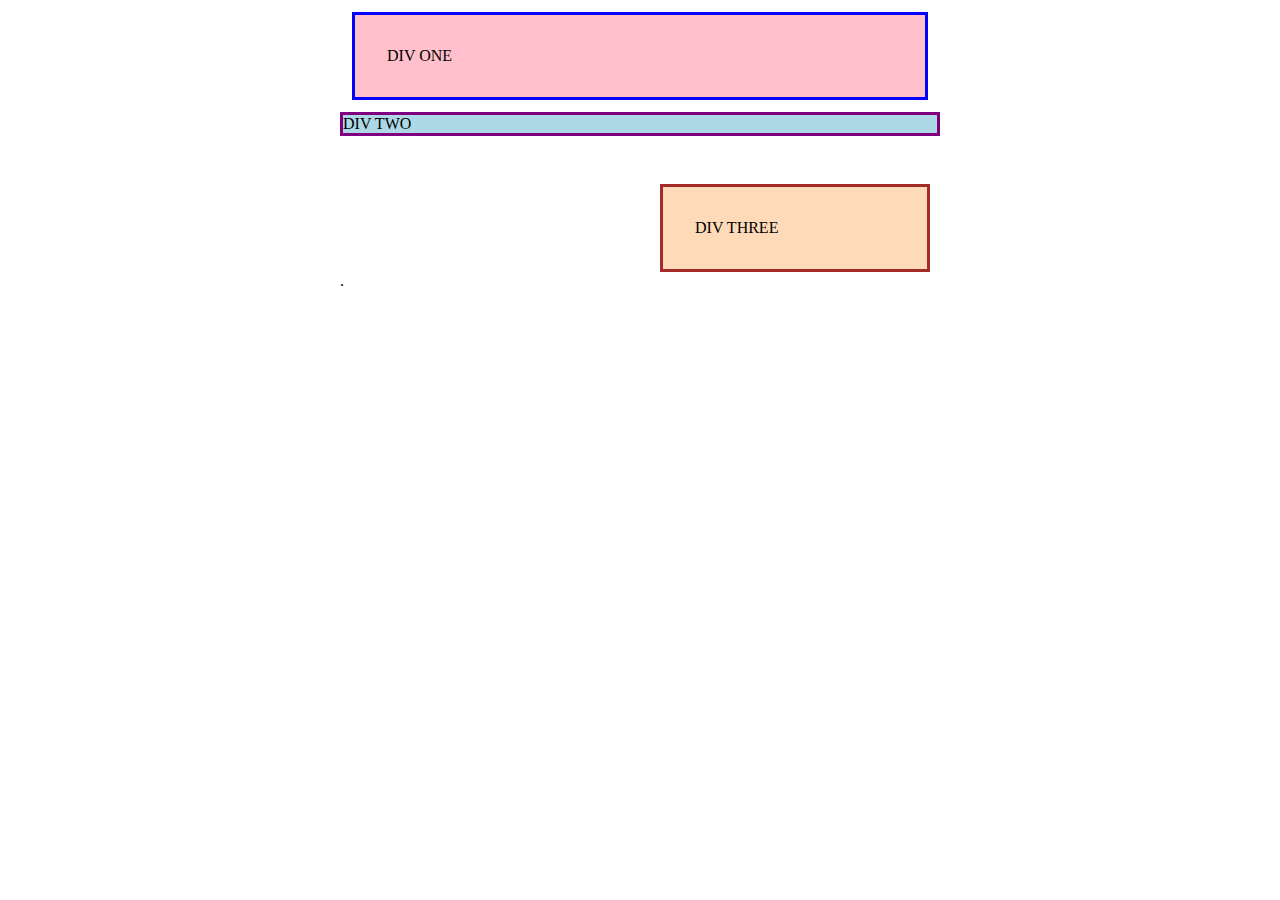
<file: foundations/block-and-inline/01-margin-and-padding-1/index.html>
<!DOCTYPE html>
<html lang="en">
  <head>
    <meta charset="UTF-8">
    <meta http-equiv="X-UA-Compatible" content="IE=edge">
    <meta name="viewport" content="width=device-width, initial-scale=1.0">
    <title>Margin and Padding exercise</title>
    <link rel="stylesheet" href="style.css">
  </head>
  <body>
    <div class="one">
      DIV ONE
    </div>
    <div class="two">
      DIV TWO
    </div>
    <div class="three">
      DIV THREE
    </div>
  </body>
</html>.
</file>
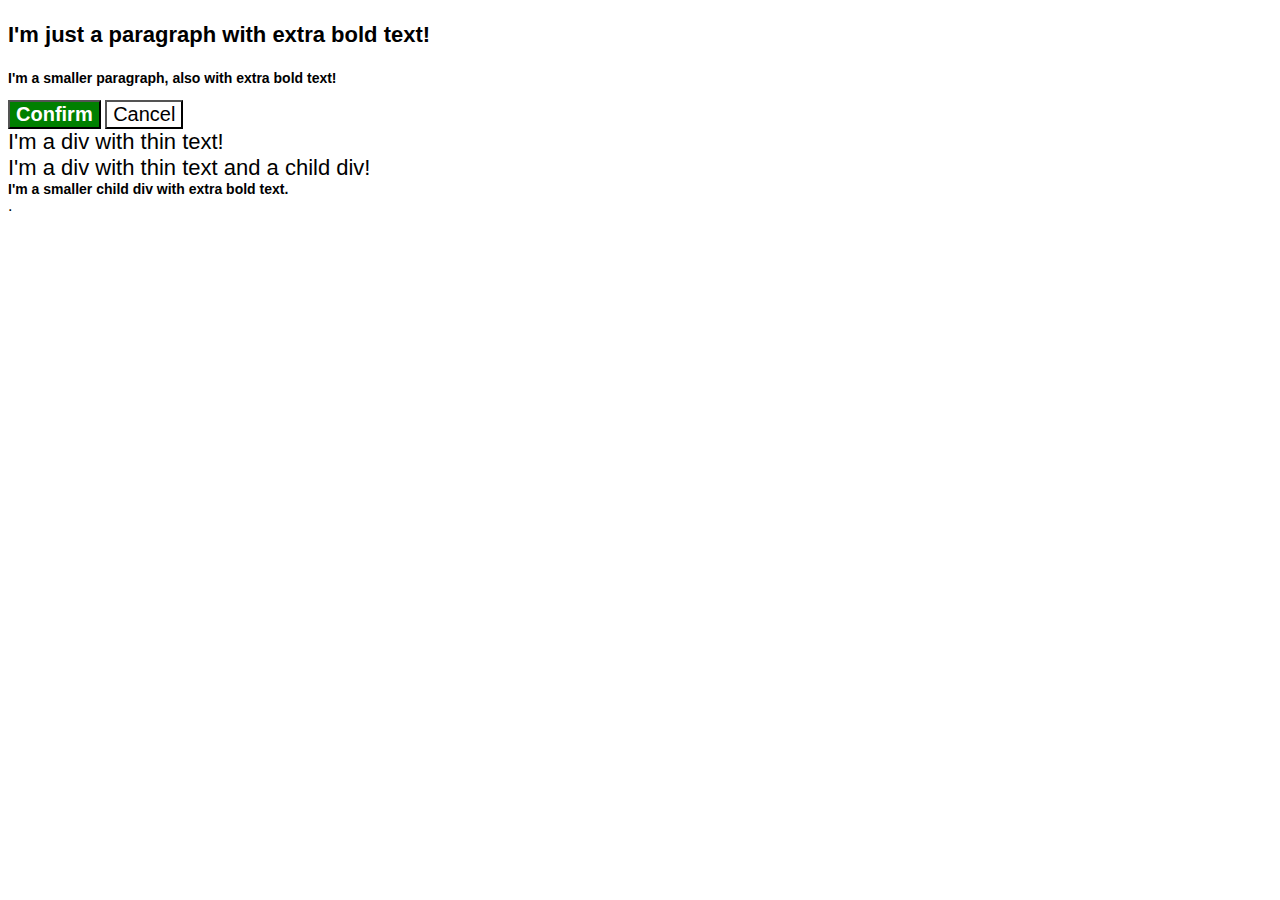
<file: foundations/cascade/01-cascade-fix/index.html>
<!DOCTYPE html>
<html lang="en">
  <head>
    <meta charset="UTF-8">
    <meta http-equiv="X-UA-Compatible" content="IE=edge">
    <meta name="viewport" content="width=device-width, initial-scale=1.0">
    <title>Fix the Cascade</title>
    <link rel="stylesheet" href="style.css">
  </head>
  <body>
    <p class="para">I'm just a paragraph with extra bold text!</p>
    <p class="para small-para">I'm a smaller paragraph, also with extra bold text!</p>

    <button id="confirm-button" class="button confirm">Confirm</button>
    <button id="cancel-button" class="button cancel">Cancel</button>

    <div class="text">I'm a div with thin text!</div>
    <div class="text">I'm a div with thin text and a child div!
      <div class="text child">I'm a smaller child div with extra bold text.</div>
    </div>
  </body>.
</html>
</file>
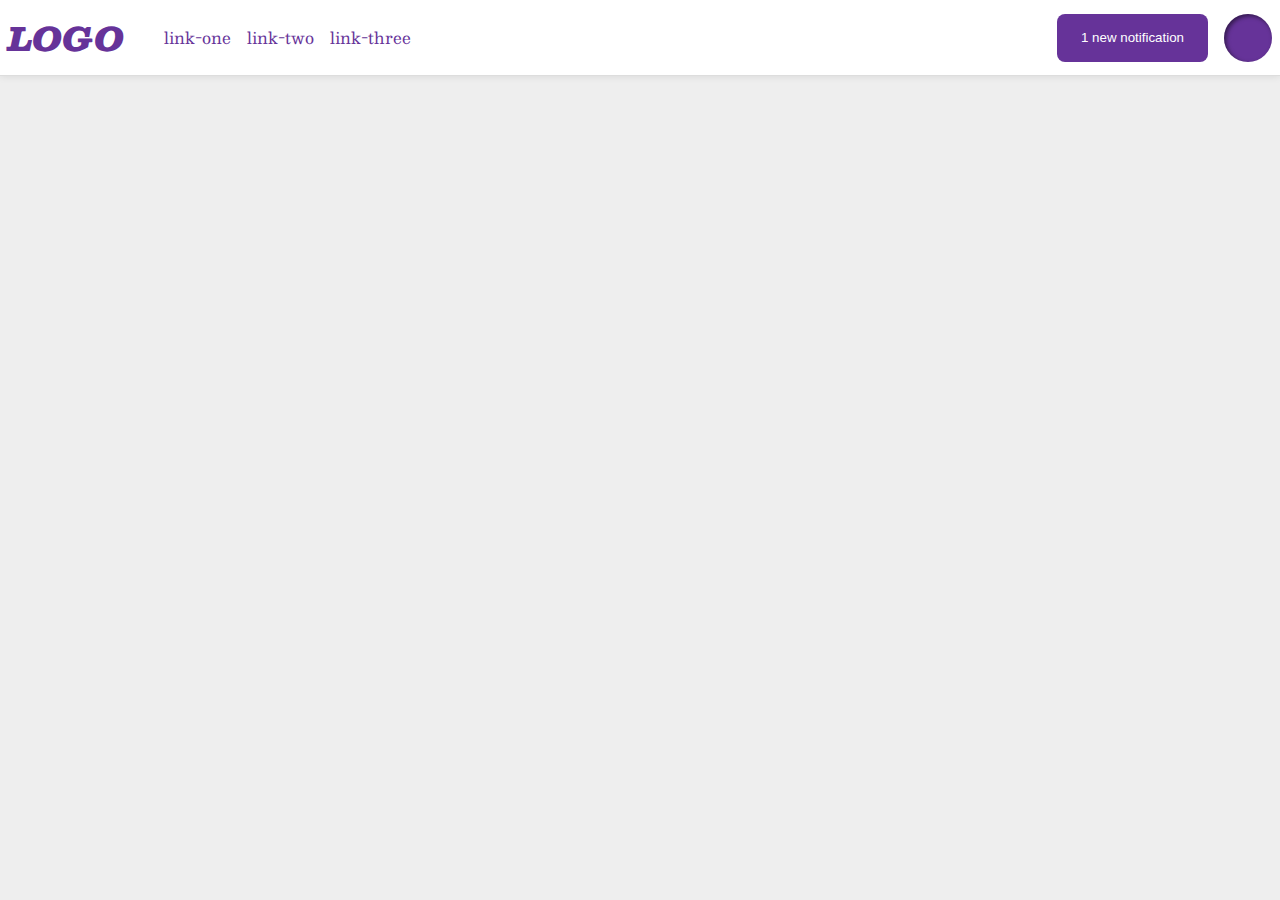
<file: foundations/flex/03-flex-header-2/index.html>
<!DOCTYPE html>
<html lang="en">
  <head>
    <meta charset="UTF-8">
    <meta http-equiv="X-UA-Compatible" content="IE=edge">
    <meta name="viewport" content="width=device-width, initial-scale=1.0">
    <title>Flex Header 2</title>
    <link rel="stylesheet" href="style.css">
  </head>
  <body>
    
    <div class="header">
      <div class="logo">
        LOGO
      </div>
      <ul class="links">
        <li><a href="https://google.com">link-one</a></li>
        <li><a href="https://google.com">link-two</a></li>
        <li><a href="https://google.com">link-three</a></li>
      </ul>
      
      
      <div class="to-right">
        <button class="notifications">
          1 new notification
        </button>
        <div class="profile-image"></div>


      </div>
    </div>
  </body>
</html>
</file>
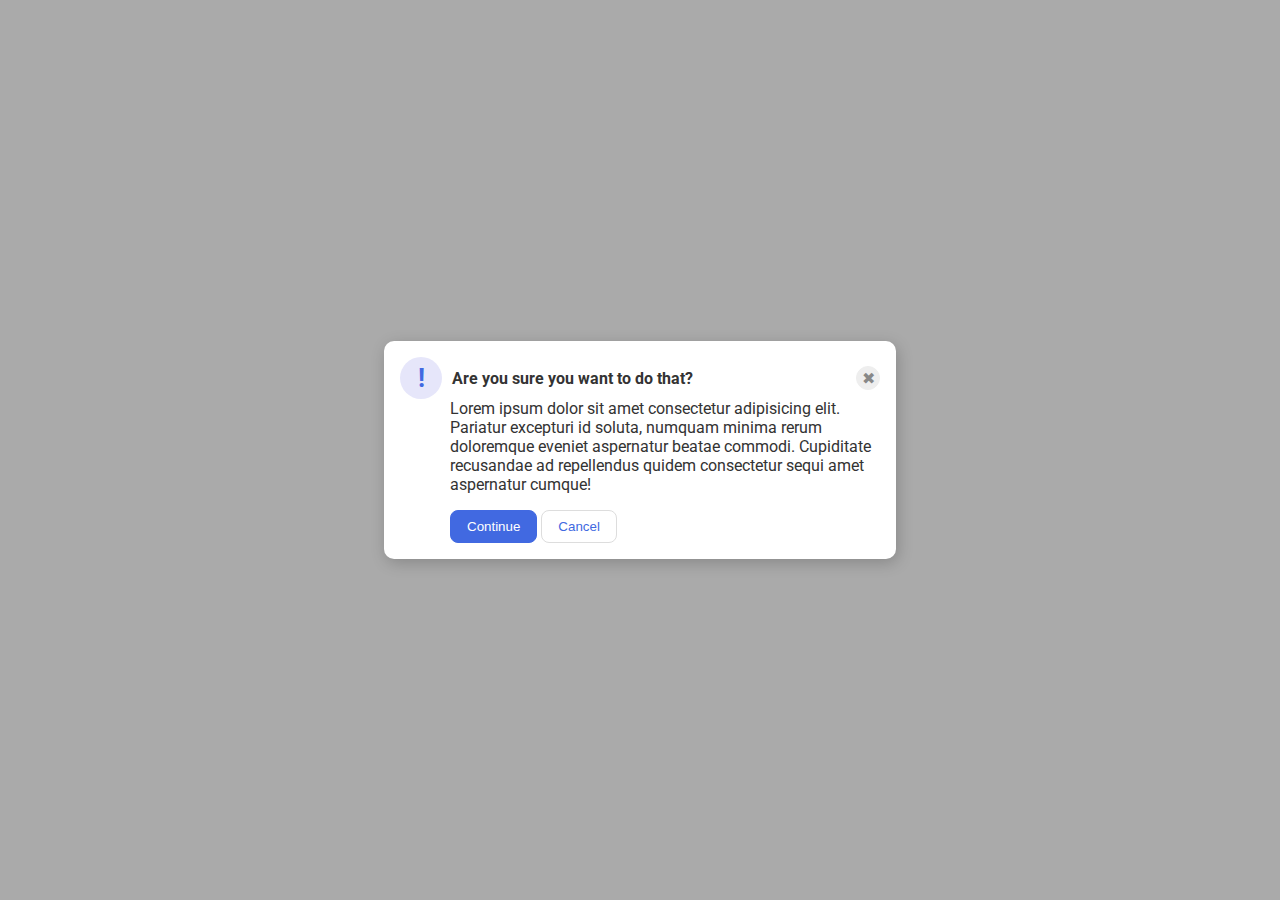
<file: foundations/flex/05-flex-modal/index.html>
<!DOCTYPE html>
<html lang="en">
  <head>
    <meta charset="UTF-8">
    <meta http-equiv="X-UA-Compatible" content="IE=edge">
    <meta name="viewport" content="width=device-width, initial-scale=1.0">
    <link rel="stylesheet" href="style.css">
    <title>Modal</title>
  </head>
  <body>
    <div class="modal">
      <div class="icons">
        <div class="icon-container">
          <div class="icon">!</div>
        </div>

        <div class="header">Are you sure you want to do that?</div>

        <div class="close"><button class="close-button">✖</button></div>
      </div>


      <div class="texts">
        
        <div class="text">Lorem ipsum dolor sit amet consectetur adipisicing elit. Pariatur excepturi id soluta, numquam minima rerum doloremque eveniet aspernatur beatae commodi. Cupiditate recusandae ad repellendus quidem consectetur sequi amet aspernatur cumque!</div>
        <div class="buttons">
          <button class="continue">Continue</button>
          <button class="cancel">Cancel</button>
        </div>
      </div>
    </div>
  </body>
</html>
</file>
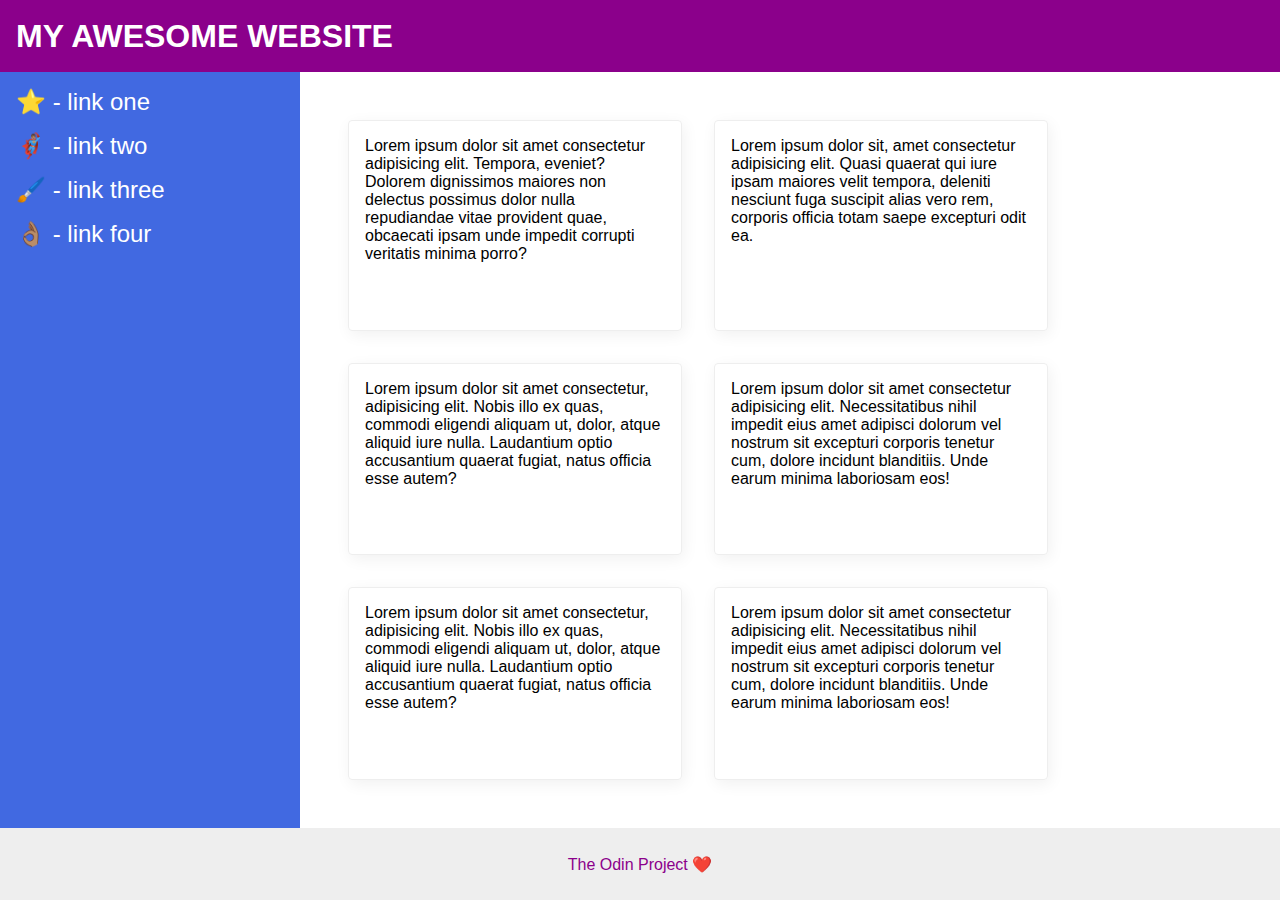
<file: foundations/flex/07-flex-layout-2/index.html>
<!DOCTYPE html>
<html lang="en">
  <head>
    <meta charset="UTF-8">
    <meta http-equiv="X-UA-Compatible" content="IE=edge">
    <meta name="viewport" content="width=device-width, initial-scale=1.0">
    <title>The Holy Grail</title>
    <link rel="stylesheet" href="style.css">
  </head>
  <body>
    <div class="header">
      MY AWESOME WEBSITE
    </div>
    
    
      <div class="content">
        <div class="sidebar">
          <ul>
            <li><a href="#">⭐ - link one</a></li>
            <li><a href="#">🦸🏽‍♂️ - link two</a></li>
            <li><a href="#">🖌️ - link three</a></li>
            <li><a href="#">👌🏽 - link four</a></li>
          </ul>
        </div>
        
        <div class="cards">
          <div class="card">Lorem ipsum dolor sit amet consectetur adipisicing elit. Tempora, eveniet? Dolorem dignissimos maiores non delectus possimus dolor nulla repudiandae vitae provident quae, obcaecati ipsam unde impedit corrupti veritatis minima porro?</div>
          <div class="card">Lorem ipsum dolor sit, amet consectetur adipisicing elit. Quasi quaerat qui iure ipsam maiores velit tempora, deleniti nesciunt fuga suscipit alias vero rem, corporis officia totam saepe excepturi odit ea.</div>
          <div class="card">Lorem ipsum dolor sit amet consectetur, adipisicing elit. Nobis illo ex quas, commodi eligendi aliquam ut, dolor, atque aliquid iure nulla. Laudantium optio accusantium quaerat fugiat, natus officia esse autem?</div>
          <div class="card">Lorem ipsum dolor sit amet consectetur adipisicing elit. Necessitatibus nihil impedit eius amet adipisci dolorum vel nostrum sit excepturi corporis tenetur cum, dolore incidunt blanditiis. Unde earum minima laboriosam eos!</div>
          <div class="card">Lorem ipsum dolor sit amet consectetur, adipisicing elit. Nobis illo ex quas, commodi eligendi aliquam ut, dolor, atque aliquid iure nulla. Laudantium optio accusantium quaerat fugiat, natus officia esse autem?</div>
          <div class="card">Lorem ipsum dolor sit amet consectetur adipisicing elit. Necessitatibus nihil impedit eius amet adipisci dolorum vel nostrum sit excepturi corporis tenetur cum, dolore incidunt blanditiis. Unde earum minima laboriosam eos!</div>
        </div>
      </div>
    
    
    <div class="footer">
      The Odin Project ❤️
    </div>
  </body>
</html>
</file>
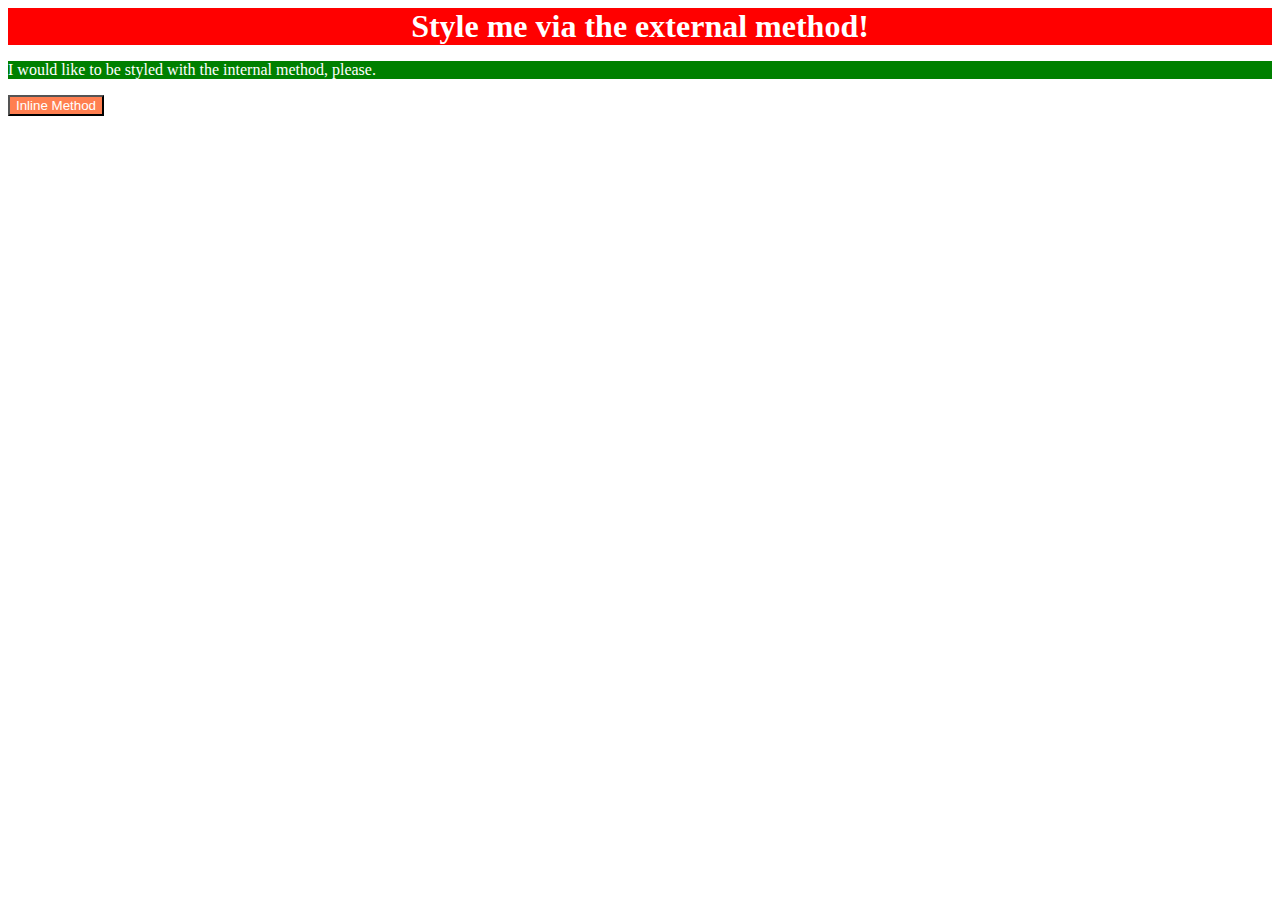
<file: foundations/intro-to-css/01-css-methods/index.html>
<!DOCTYPE html>
<html lang="en">
  <head>
    <meta charset="UTF-8">
    <meta http-equiv="X-UA-Compatible" content="IE=edge">
    <meta name="viewport" content="width=device-width, initial-scale=1.0">
    <title>Methods for Adding CSS</title>
    <link rel="stylesheet" href="style.css">
    <style>
      p{
        background-color: green;
        color: white;
      }
    </style>
  </head>
  <body>
    <div>Style me via the external method!</div>
    <p>I would like to be styled with the internal method, please.</p>
    <button style="background-color: coral; color: white;">Inline Method</button>
  </body>
</html>
</file>
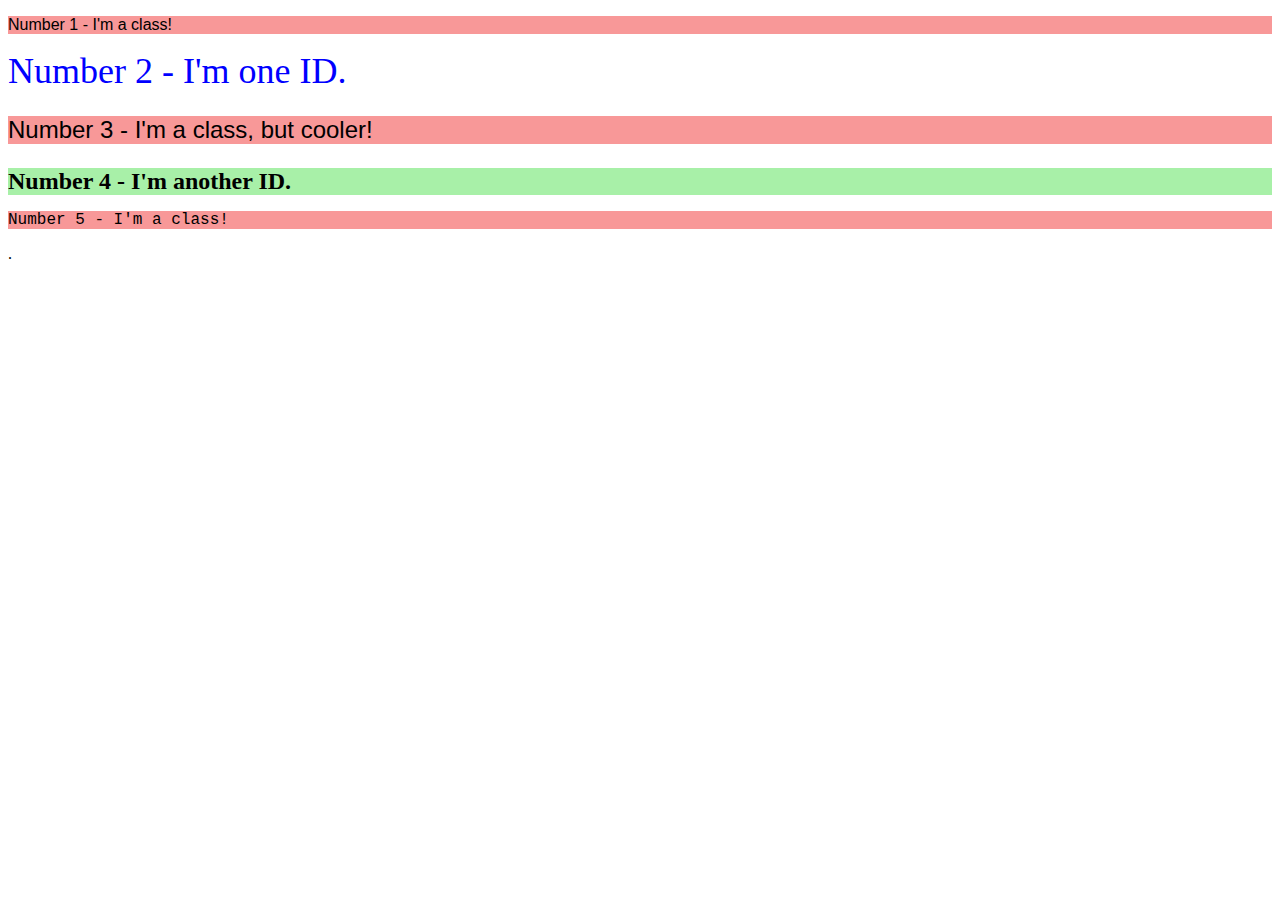
<file: foundations/intro-to-css/02-class-id-selectors/index.html>
<!DOCTYPE html>
<html lang="en">
  <head>
    <meta charset="UTF-8">
    <meta http-equiv="X-UA-Compatible" content="IE=edge">
    <meta name="viewport" content="width=device-width, initial-scale=1.0">
    <title>Class and ID Selectors</title>
    <link rel="stylesheet" href="style.css">
  </head>
  <body>
    <p class="num one">Number 1 - I'm a class!</p>
    <div class="two">Number 2 - I'm one ID.</div>
    <p class="num three">Number 3 - I'm a class, but cooler!</p>
    <div id="four">Number 4 - I'm another ID.</div>
    <p class="num five">Number 5 - I'm a class!</p>
  </body>.
</html>
</file>
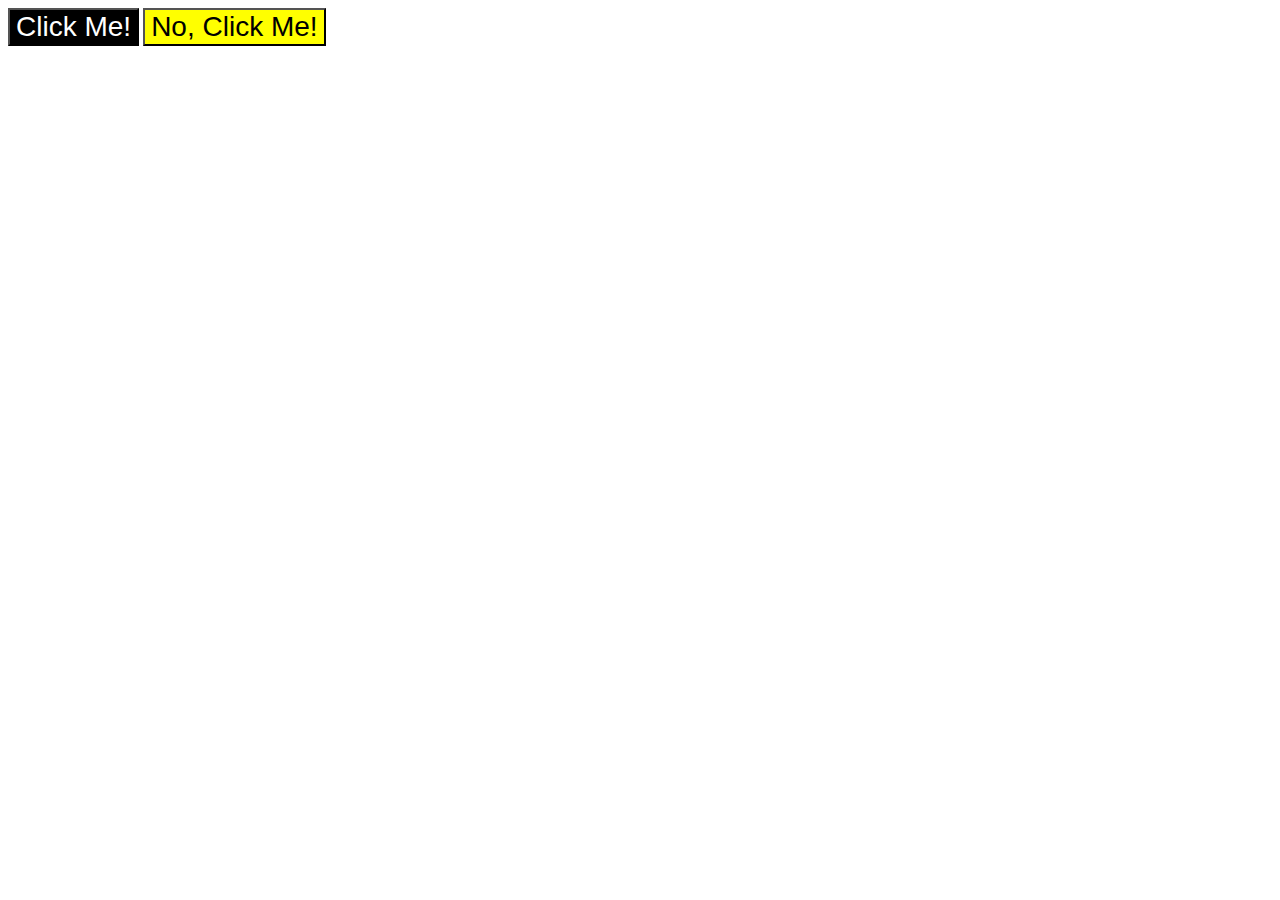
<file: foundations/intro-to-css/03-grouping-selectors/index.html>
<!DOCTYPE html>
<html lang="en">
  <head>
    <meta charset="UTF-8">
    <meta http-equiv="X-UA-Compatible" content="IE=edge">
    <meta name="viewport" content="width=device-width, initial-scale=1.0">
    <title>Grouping Selectors</title>
    <link rel="stylesheet" href="style.css">
  </head>
  <body>
    <button class="black">Click Me!</button>
    <button class="yellow">No, Click Me!</button>
  </body>
</html>
</file>
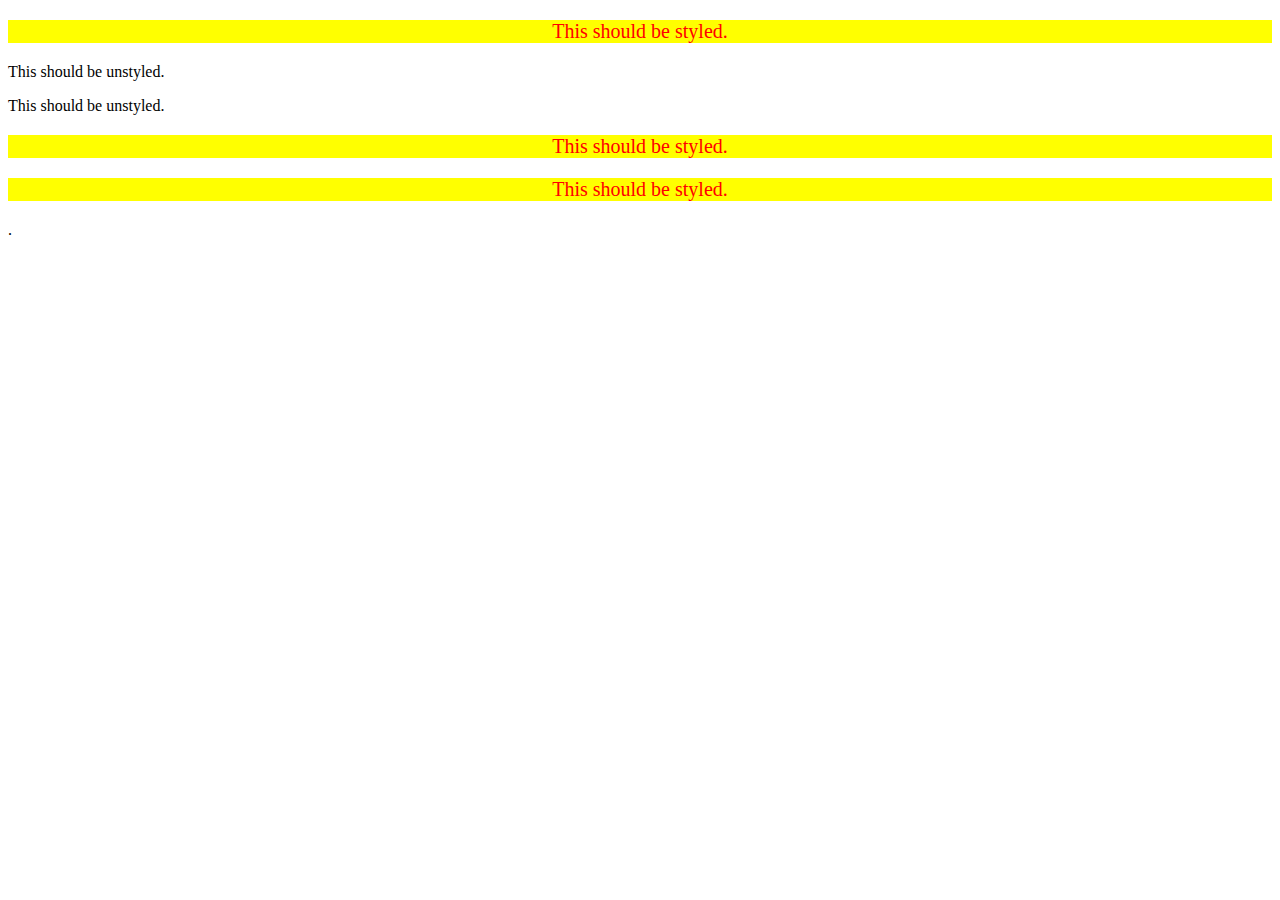
<file: foundations/intro-to-css/05-descendant-combinator/index.html>
<!DOCTYPE html>
<html lang="en">
  <head>
    <meta charset="UTF-8">
    <meta http-equiv="X-UA-Compatible" content="IE=edge">
    <meta name="viewport" content="width=device-width, initial-scale=1.0">
    <title>Descendant Combinator</title>
    <link rel="stylesheet" href="style.css">
  </head>
  <body>
    <div class="container">
      <p class="text">This should be styled.</p>
    </div>
    <p class="text">This should be unstyled.</p>
    <p class="text">This should be unstyled.</p>
    <div class="container">
      <p class="text">This should be styled.</p>
      <p class="text">This should be styled.</p>
    </div>
  </body>
</html>.
</file>
<file: foundations/block-and-inline/01-margin-and-padding-1/style.css>
body {
  max-width: 600px;
  margin: 0 auto;
}

.one {
  background: pink;
  border: 3px solid blue;
  /* CHANGE ME .*/
  padding: 32px;
  margin: 12px;
}

.two {
  background: lightblue;
  border: 3px solid purple;
  /* CHANGE ME */
  margin-bottom: 48px;
}

.three {
  background: peachpuff;
  border: 3px solid brown;
  width: 200px;
  /* CHANGE ME */
  padding: 32px;
  margin-left: 320px;
}
</file>
<file: foundations/cascade/01-cascade-fix/style.css>
body {
  font-family: Arial, Helvetica, sans-serif;
}

.para,
.small-para {
  color: hsl(0, 0%, 0%);
  font-weight: 800;
}


.para {
  font-size: 22px;
}


.small-para {
  font-size: 14px;
  font-weight: 800;
}



.button {
  background-color: rgb(255, 255, 255);
  color: rgb(0, 0, 0);
  font-size: 20px;
}

.confirm {
  background: green;
  color: white;
  font-weight: bold;
} 

.text .child {
  color: rgb(0, 0, 0);
  font-weight: 800;
  font-size: 14px;
}

div.text {
  color: rgb(0, 0, 0);
  font-size: 22px;
  font-weight: 100;
}
</file>
<file: foundations/flex/03-flex-header-2/style.css>
/* this is some magical font-importing.  
you'll learn about it later. */
@import url('https://fonts.googleapis.com/css2?family=Besley:ital,wght@0,400;1,900&display=swap');

body {
  margin: 0;
  background: #eee;
  font-family: Besley, serif;
}

.header {
  background: white;
  border-bottom: 1px solid #ddd;
  box-shadow: 0 0 8px rgba(0,0,0,.1);
  display: flex;
  align-items: center;
  padding: 8px;
}

.links{
  display: flex;
  gap: 16px;
}

.to-right{
  display: flex;
  margin-left: auto;
  gap: 16px;
}

.profile-image {
  background: rebeccapurple;
  box-shadow: inset 2px 2px 4px rgba(0,0,0,.5);
  border-radius: 50%;
  width: 48px;
  height: 48px;
}

.logo {
  color: rebeccapurple;
  font-size: 32px;
  font-weight: 900;
  font-style: italic;
}

button {
  border: none;
  border-radius: 8px;
  background: rebeccapurple;
  color: white;
  padding: 8px 24px;
}

a {
  /* this removes the line under our links */
  text-decoration: none;
  color: rebeccapurple;
}

ul {
  list-style-type: none;
}
</file>
<file: foundations/flex/05-flex-modal/style.css>
@import url('https://fonts.googleapis.com/css2?family=Roboto:wght@400;700&display=swap');

html, body {
  height: 100%;
}

body {
  font-family: Roboto, sans-serif;
  margin: 0;
  background: #aaa;
  color: #333;
  /* I'll give you this one for free lol */
  display: flex;
  align-items: center;
  justify-content: center;
}

.modal {
  background: white;
  width: 480px;
  border-radius: 10px;
  box-shadow: 2px 4px 16px rgba(0,0,0,.2);
  padding: 16px;
}

.icon {
  color: royalblue;
  font-size: 26px;
  font-weight: 700;
  background: lavender;
  width: 42px;
  height: 42px;
  border-radius: 50%;
  display: flex;
  align-items: center;
  justify-content: center;
}

.close-button {
  background: #eee;
  border-radius: 50%;
  color: #888;
  font-weight: 400;
  font-size: 16px;
  height: 24px;
  width: 24px;
  display: flex;
  align-items: center;
  justify-content: center;
  border: 1px solid #eee;
  padding: 0;
}

button {
  cursor: pointer;
  padding: 8px 16px;
  border-radius: 8px;
}

button.continue {
  background: royalblue;
  border: 1px solid royalblue;
  color: white;
}

button.cancel {
  background: white;
  border: 1px solid #ddd;
  color: royalblue;
}

.icon-container{
  display: flex;
  justify-content: flex-start;
}

.texts{
  display: flex;
  flex-direction: column;
}

.buttons{
  margin-top: 16px;
  margin-left: 50px;
}

.icons{
  display: flex;
  align-items: center;
  gap: 10px;
}

.icons .close{
  margin-left: auto;
}

.text{
  margin-left: 50px;
}

.header{
  font-weight: bold;
}
</file>
<file: foundations/flex/07-flex-layout-2/style.css>
body {
  font-family: -apple-system, BlinkMacSystemFont, 'Segoe UI', Roboto, Oxygen, Ubuntu, Cantarell, 'Open Sans', 'Helvetica Neue', sans-serif;
  margin: 0;
  min-height: 100vh;
  display: flex;
  flex-direction: column;
  justify-content: space-between;
}

.header {
  height: 72px;
  background: darkmagenta;
  color: white;
  display: flex;
  align-items: center;
  padding: 0px 16px;
  font-size: 32px;
  font-weight: 900;
}

.footer {
  height: 72px;
  background: #eee;
  color: darkmagenta;
  display: flex;
  justify-content: center;
  align-items: center;
}

.content{
  display: flex;
  flex: 1;
  
}

ul{
  list-style: none;
  margin: 0;
  padding: 0;
}

li{
  margin-bottom: 16px;
}

a{
  text-decoration: none;
  color: white;
  font-size: 24px;
}

.sidebar {
  width: 300px;
  background: royalblue;
  box-sizing: border-box;
  flex-shrink: 0;
  padding: 16px;
}

.cards{
  display: flex;
  gap: 32px;
  flex-wrap: wrap;
  padding: 48px;
}

.card {
  border: 1px solid #eee;
  box-shadow: 2px 4px 16px rgba(0,0,0,.06);
  border-radius: 4px;
  width: 300px;
  padding: 16px;
}
</file>
<file: foundations/intro-to-css/01-css-methods/style.css>
div{
    background-color: red;
    color: white;
    text-align: center;
    font-weight: 900;
    font-size: 2rem;
}
</file>
<file: foundations/intro-to-css/02-class-id-selectors/style.css>
.num{
    background-color: rgb(248, 152, 152);
}

.one{
    font-family: Verdana, Geneva, Tahoma, sans-serif;
    font-size: 1rem;
}

.two{
    font-size: 36px;
    color: blue;
}

.three{
    font-family: 'Franklin Gothic Medium', 'Arial Narrow', Arial, sans-serif;
    font-size: 24px;
}

#four{
    background-color: rgb(168, 240, 168);
    font-size: 24px;
    font-weight: bold;
}

.five{
    font-family: 'Courier New', Courier, monospace;
    font-size: 1rem;
}
</file>
<file: foundations/intro-to-css/03-grouping-selectors/style.css>
.yellow,
.black{
    font-size: 28px;
    font-family: Arial, Helvetica, sans-serif;
}

.black{
    background-color: black;
    color: white;
}

.yellow{
    background-color: yellow;
}
</file>
<file: foundations/intro-to-css/05-descendant-combinator/style.css>
.container p{
    background-color: yellow;
    text-align: center;
    color: red;
    font-size: 20px;
}
</file>
